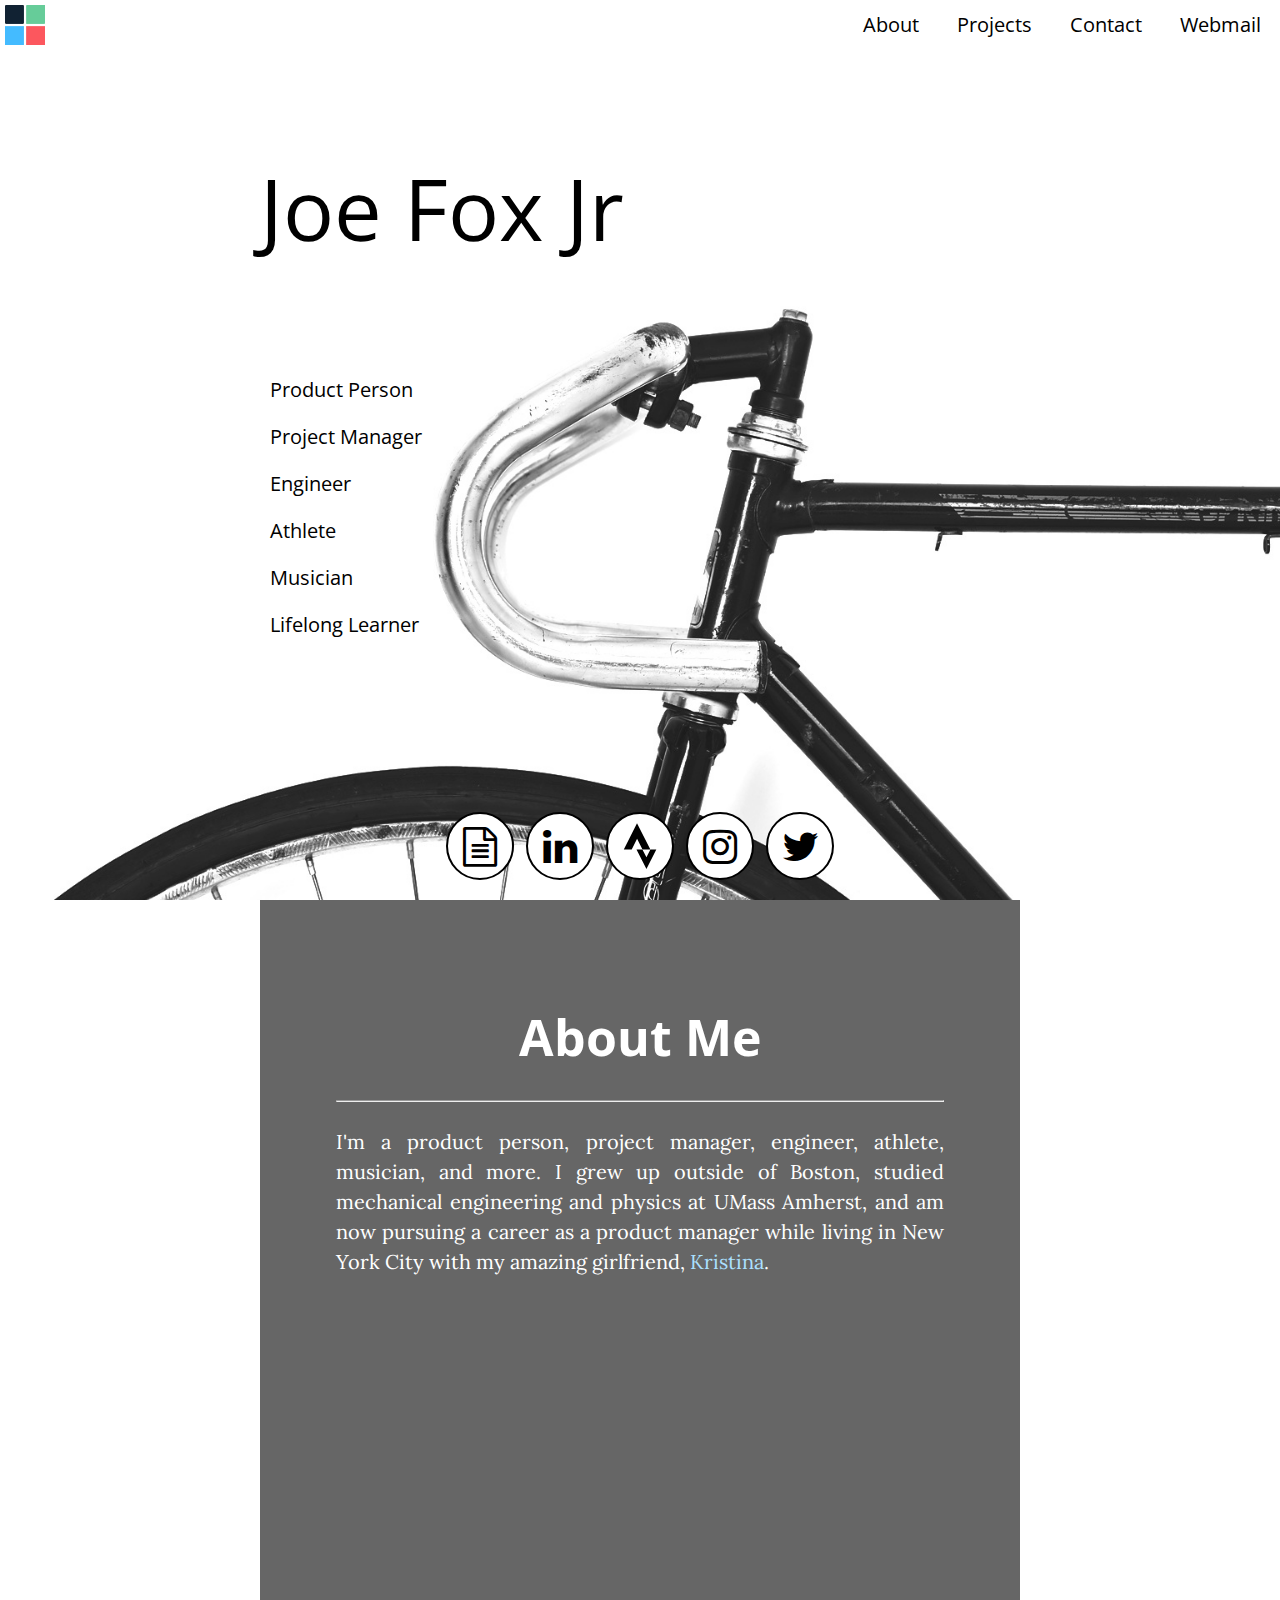
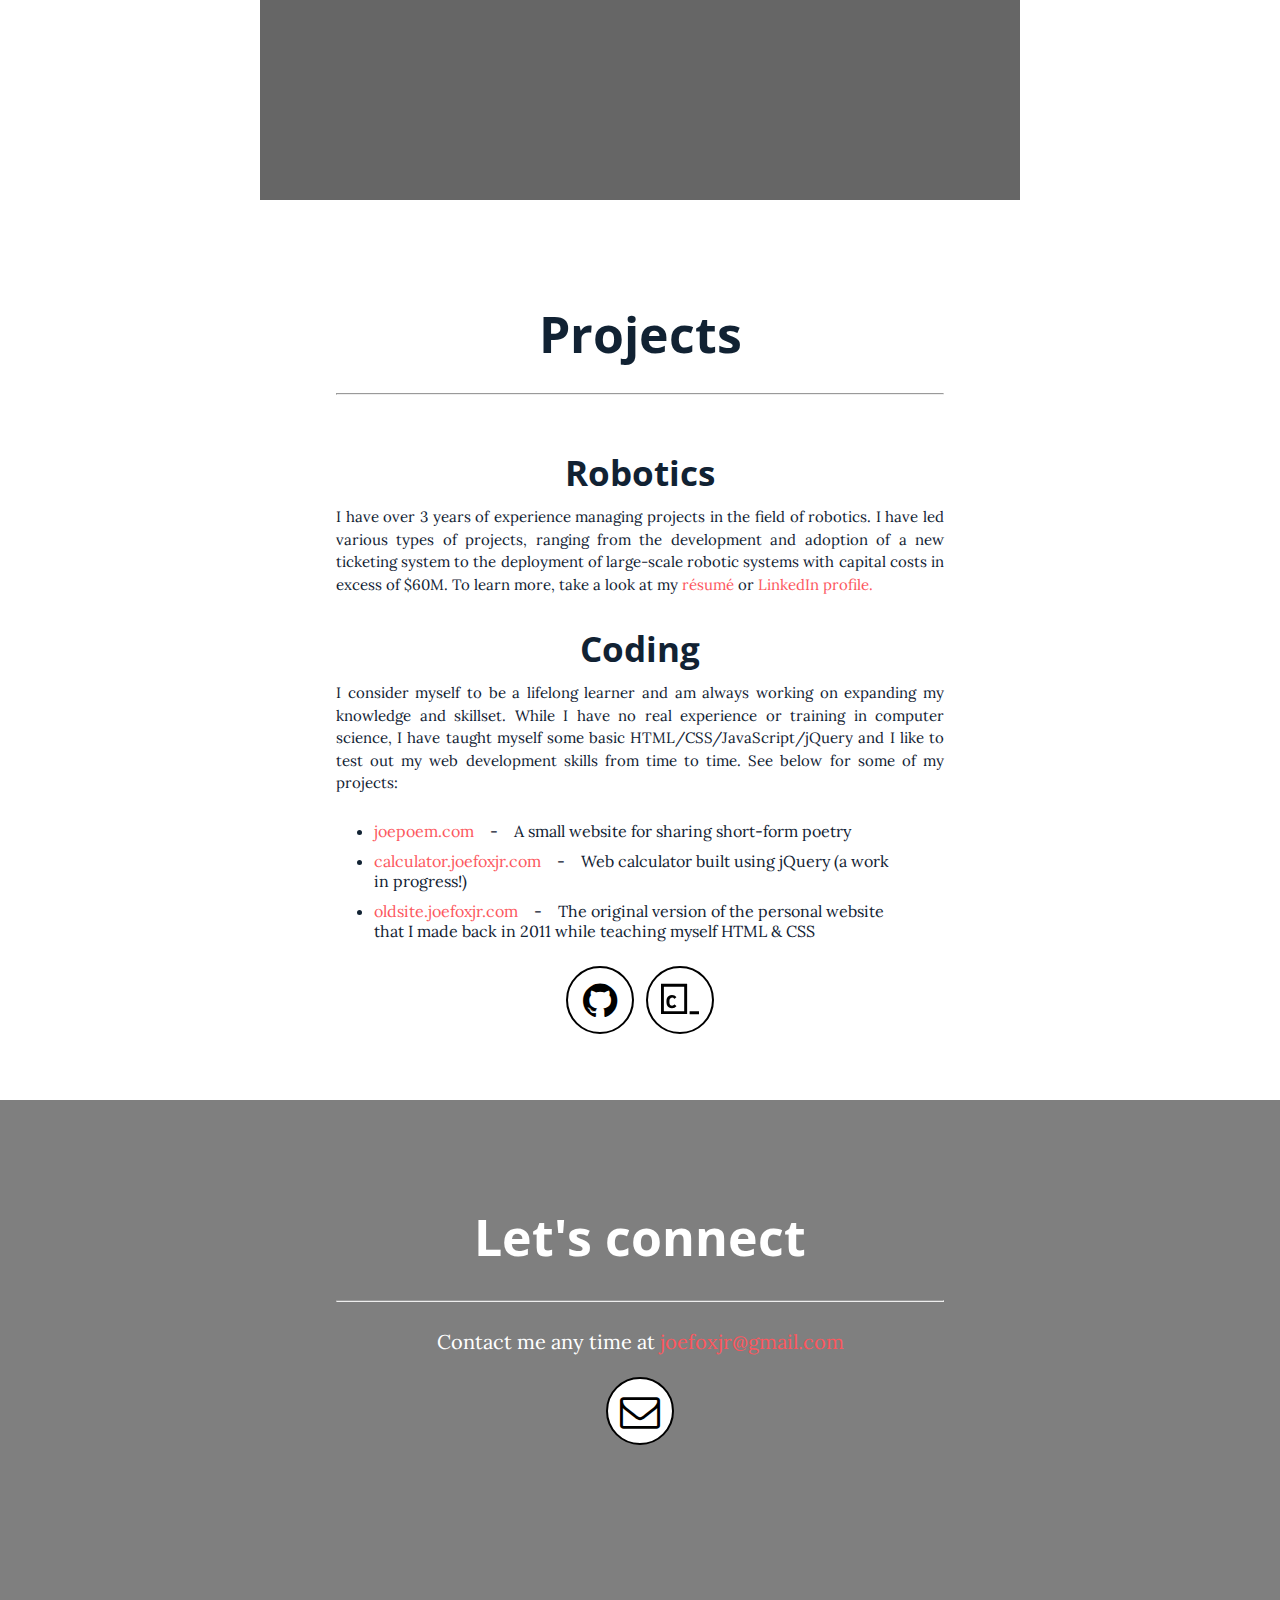
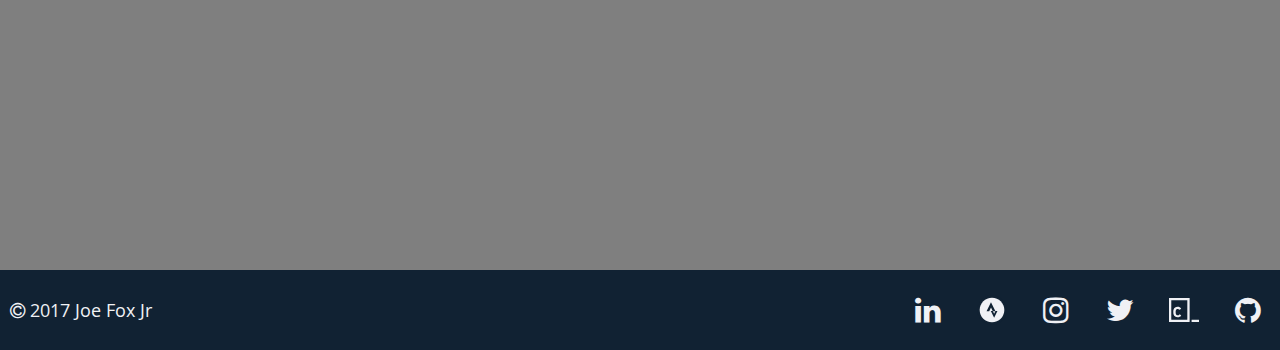
<file: index.html>
<!doctype html>
<html lang="en">
  <head>
    <meta charset="utf-8">
    <meta http-equiv="X-UA-Compatible" content="IE=edge">
    <meta name="viewport" content="width=device-width, initial-scale=1">
    <meta name="description" content="The personal website of Joe Fox Jr.">
    <meta name="author" content="Joe Fox Jr. <joefoxjr@gmail.com>">

    <title>Joe Fox Jr.</title>

    <!-- Favicon -->
    <link rel="icon" type="image/x-icon" href="img/favicon1.ico">

    <!-- Fonts -->
    <link href="https://fonts.googleapis.com/css?family=Lora|Open+Sans+Condensed:300|Raleway" rel="stylesheet">
    <link rel="stylesheet" href="https://maxcdn.bootstrapcdn.com/font-awesome/4.7.0/css/font-awesome.min.css">

    <!-- CSS -->
    <link rel="stylesheet" href="css/main.css">

  </head>

  <body>
    <div id="top"></div>

    <div id="top-nav-bar">
      <div id-"top-nav-bar-left">
        <a href="#top"><div id="top-nav-bar-home-button"></div></a>
      </div>

      <div id="top-nav-bar-right">
        <div id="top-nav-bar-dropdown">
          <div class="top-nav-bar-item" id="top-nav-bar-dropdown-button"><i class="fa fa-bars" aria-hidden="true"></i></div>
          <div class="top-nav-bar-dropdown-content">
            <a href="#about"><span>&nbsp;&nbsp;About</span></a>
            <a href="#projects"><span>&nbsp;&nbsp;Projects</span></a>
            <a href="#contact"><span>&nbsp;&nbsp;Contact</span></a>
            <a href="http://webmail.joefoxjr.com" target="_blank"><span>&nbsp;&nbsp;Webmail</span></a>
          </div>
        </div>
        <a href="http://webmail.joefoxjr.com" target="_blank"><div class="top-nav-bar-item"><div class="hover-bar"></div>Webmail</div></a>
        <a href="#contact"><div class="top-nav-bar-item"><div class="hover-bar"></div>Contact</div></a>
        <a href="#projects"><div class="top-nav-bar-item"><div class="hover-bar"></div>Projects</div></a>
        <a href="#about"><div class="top-nav-bar-item"><div class="hover-bar"></div>About</div></a>
      </div>
    </div>

    <div id="main-title" class="panel">
      <div id="main-title-header">Joe Fox Jr</div><br/>
      <div id="main-title-description">
        <p>Product Person <span class="hidden">&nbsp;&nbsp;<i class="fa fa-laptop hidden" aria-hidden="true"></i>&nbsp;</span></p>
        <p>Project Manager <span class="hidden">&nbsp;&nbsp;<i class="fa fa-line-chart hidden" aria-hidden="true"></i>&nbsp;</span></p>
        <p>Engineer <span class="hidden">&nbsp;&nbsp;<i class="fa fa-wrench" aria-hidden="true"></i>&nbsp;</span></p>
        <p>Athlete <span class="hidden">&nbsp;&nbsp;<i class="fa fa-bicycle hidden" aria-hidden="true"></i>&nbsp;</span></p>
        <p>Musician <span class="hidden">&nbsp;&nbsp;<i class="fa fa-music hidden" aria-hidden="true"></i>&nbsp;</span></p>
        <p>Lifelong Learner <span class="hidden">&nbsp;&nbsp;<i class="fa fa-book hidden" aria-hidden="true"></i>&nbsp;</span></p>
      </div>

      <div id="top-link-bar">
        <div class="link-bar-item-hover-text link-bar-hover-resume hidden">R&eacute;sum&eacute;</div>
        <div class="link-bar-item-hover-text link-bar-hover-linkedin hidden">LinkedIn</div>
        <div class="link-bar-item-hover-text link-bar-hover-strava hidden">Strava</div>
        <div class="link-bar-item-hover-text link-bar-hover-instagram hidden">Instagram</div>
        <div class="link-bar-item-hover-text link-bar-hover-twitter hidden">Twitter</div>

        <a href="files/Fox_Resume_Feb_2017.pdf" title="R&eacute;sum&eacute;" target="_blank" class="link-bar-item link-bar-resume"><i class="fa fa-file-text-o" aria-hidden="true"></i></a>
        <a href="https://www.linkedin.com/in/joefoxjr/" title="LinkedIn" target="_blank" class="link-bar-item link-bar-linkedin"><i class="fa fa-linkedin" aria-hidden="true"></i></a>
        <a href="https://www.strava.com/athletes/15705098" title="Strava" target="_blank" class="link-bar-item link-bar-strava"></a>
        <a href="https://www.instagram.com/joefoxjr/" title="Instagram" target="_blank" class="link-bar-item link-bar-instagram"><i class="fa fa-instagram" aria-hidden="true"></i></a>
        <a href="https://twitter.com/joe_fox_jr" title="Twitter" target="_blank" class="link-bar-item link-bar-twitter"><i class="fa fa-twitter" aria-hidden="true"></i></a>
      </div>
    </div>

    <div id="about" class="panel">
      <div class="panel-contents">
        <div class="panel-title">&nbsp;&nbsp;About Me&nbsp;&nbsp;<hr></div>
        <p>I'm a product person, project manager, engineer, athlete, musician, and more.  I grew up outside of Boston, studied mechanical engineering and physics at UMass Amherst, and am now pursuing a career as a product manager while living in New York City with my amazing girlfriend, <a href="https://www.med.nyu.edu/sackler/mdphd-program/mstp-trainees/kristina-boguslawski" target="_blank" class="underline hover-blue">Kristina</a>.</p>
      </div>
    </div>

    <div id="projects" class="panel">
      <div class="panel-contents">
        <div class="panel-title">&nbsp;&nbsp;Projects&nbsp;&nbsp;<hr></div>
        <h2>Robotics</h2>
        <p>I have over 3 years of experience managing projects in the field of robotics.  I have led various types of projects, ranging from the development and adoption of a new ticketing system to the deployment of large-scale robotic systems with capital costs in excess of $60M.  To learn more, take a look at my <a href="files/Fox_Resume_Feb_2017.pdf" target="_blank" class="underline hover-pink">r&eacute;sum&eacute;</a> or <a href="https://www.linkedin.com/in/joefoxjr/" target="_blank" class="underline hover-pink">LinkedIn profile.</a></p>
        <h2>Coding</h2>
        <p>I consider myself to be a lifelong learner and am always working on expanding my knowledge and skillset.  While I have no real experience or training in computer science, I have taught myself some basic HTML/CSS/JavaScript/jQuery and I like to test out my web development skills from time to time.  See below for some of my projects: </p>

        <ul>
          <li>
            <a href="http://joepoem.com" target="_blank" class="underline hover-pink">joepoem.com</a> &nbsp;&nbsp; - &nbsp;&nbsp; A small website for sharing short-form poetry
          </li>
          <li>
            <a href="http://calculator.joefoxjr.com" target="_blank" class="underline hover-pink">calculator.joefoxjr.com</a> &nbsp;&nbsp; - &nbsp;&nbsp; Web calculator built using jQuery (a work in progress!)
          </li>
          <li>
            <a href="http://oldsite.joefoxjr.com" target="_blank" class="underline hover-pink">oldsite.joefoxjr.com</a> &nbsp;&nbsp; - &nbsp;&nbsp; The original version of the personal website that I made back in 2011 while teaching myself HTML &amp; CSS
          </li>
        </ul>

        <div class="link-bar-projects">
          <a href="https://github.com/JoeFoxJr" title="GitHub" target="_blank" class="link-bar-item link-bar-github"><i class="fa fa-github" aria-hidden="true"></i></a>
          <a href="https://www.codecademy.com/JoeFoxJr" title="Codecademy" target="_blank" class="link-bar-item link-bar-codecademy"></a>

          <div class="link-bar-item-hover-text link-bar-hover-github hidden">GitHub</div>
          <div class="link-bar-item-hover-text link-bar-hover-codecademy hidden">CodeCademy</div>
        </div>
      </div>
    </div>

    <div id="contact" class="panel">
      <div class="panel-contents">
        <div class="panel-title">&nbsp;&nbsp;Let's connect&nbsp;&nbsp;<hr></div>
        <p>Contact me any time at <a href="mailto:joefoxjr@gmail.com" class="underline hover-pink">joefoxjr@gmail.com</a></p>
        <div class="link-bar1">
          <a href="mailto:joefoxjr@gmail.com" title="Email" class="link-bar-item link-bar-email"><i class="fa fa-envelope-o" aria-hidden="true"></i></a>
          <div class="link-bar-item-hover-text link-bar-hover-email hidden">Email Me</div>
        </div>
      </div>
    </div>

    <div id="footer">
      <div id="footer-left">
        <i class="fa fa-copyright" aria-hidden="true"></i> 2017 Joe Fox Jr
      </div>
      <div id="footer-right">
        <a href="https://github.com/JoeFoxJr" title="GitHub" target="_blank" class="footer-item" id="footer-github"><i class="fa fa-github" aria-hidden="true"></i></a>
        <a href="https://www.codecademy.com/JoeFoxJr" title="Codecademy" target="_blank"><div class="footer-item" id="footer-codecademy"></div></a>
        <a href="https://twitter.com/joe_fox_jr" title="Twitter" target="_blank" class="footer-item" id="footer-twitter"><i class="fa fa-twitter" aria-hidden="true"></i></a>
        <a href="https://www.instagram.com/joefoxjr/" title="Instagram" target="_blank" class="footer-item" id="footer-instagram"><i class="fa fa-instagram" aria-hidden="true"></i></a>
        <a href="https://www.strava.com/athletes/15705098" title="Strava" target="_blank"><div class="footer-item" id="footer-strava"></div></a>
        <a href="https://www.linkedin.com/in/joefoxjr/" title="LinkedIn" target="_blank" class="footer-item" id="footer-linkedin"><i class="fa fa-linkedin" aria-hidden="true"></i></a>
      </div>
    </div>


    <!-- JavaScript -->
    <script src="https://ajax.googleapis.com/ajax/libs/jquery/3.1.1/jquery.min.js"></script>
    <script src="js/main.js"></script>

    <!-- Google Analytics -->
    <script>
      (function(i,s,o,g,r,a,m){i['GoogleAnalyticsObject']=r;i[r]=i[r]||function(){
      (i[r].q=i[r].q||[]).push(arguments)},i[r].l=1*new Date();a=s.createElement(o),
      m=s.getElementsByTagName(o)[0];a.async=1;a.src=g;m.parentNode.insertBefore(a,m)
      })(window,document,'script','https://www.google-analytics.com/analytics.js','ga');

      ga('create', 'UA-92820452-1', 'auto');
      ga('send', 'pageview');

    </script>
  </body>
</html>
</file>
<file: css/main.css>
/* Colors (http://flatcolors.net/palette/783-flatwork)
 - Grey: #F0F1F5
 - Dark blue: #112233
 - Green: #66CC99
 - Light blue: #44BBFF
 - Pink: #FC575E
*/

/* Reference fonts:
  font-family: 'Open Sans Condensed', sans-serif;
  font-family: 'Lora', serif;
  font-family: 'Raleway', sans-serif; (not used yet)
*/


/* ********** body ********** */
body {
  font-family: 'Open Sans Condensed', sans-serif;
  color: black;
  margin: 0px;
  padding: 0px;
  -webkit-font-smoothing:antialiased;
  text-shadow:1px 1px 1px rgba(0,0,0,.004)
}

a {
  text-decoration: none;
  color: inherit;
}

/*a.underline {
  text-decoration: underline;
}*/

a.hover-blue {
  color: #ABE0FF; /* made this two steps lighter */
  transition: all 0.3s ease;
}
a.hover-blue:hover {
  color: #44BBFF;
}

a.hover-pink {
  color: #FC575E;
  transition: all 0.3s ease;
}
a.hover-pink:hover {
  color: #FD8F94;
}

hr {
    display: block;
    margin-top: 0.5em;
    margin-bottom: 0.5em;
    margin-left: 10%;
    margin-right: 10%;
    border-width: 1px;
}

.hidden {
  display: none !important;
}

#top {
  display: none;
}


/* ********** top nav bar ********** */
#top-nav-bar {
  width:100%;
  height: 50px;
  position: fixed;
  top: 0;
  line-height: 50px;
  text-align: center;
  z-index: 100;
  background-color: white;

  transition: all 1s ease;
}

#top-nav-bar-home-button {
  display: inline-block;
  float: left;
  height: 40px;
  width: 40px;
  margin-left: 5px;
  margin-top: 5px;
  background-image: url('../img/favicon2hd.ico');
  background-size: cover;
  background-repeat: no-repeat;
  background-position: center center;
}

.top-nav-bar-item {
  display: inline-block;
  position: relative;
  float: right;
  font-size: 20px;
  padding-left: 15px;
  padding-right: 15px;
  margin-left: 4px;
  margin-right: 4px;
}

.top-nav-bar-item .hover-bar {
  display: none;
  position: absolute;
  top: 0px;
  left: 0px;
  height: 5px;
  width: 100%;
}
.top-nav-bar-item:hover .hover-bar {
  display: inline-block;
  background-color: #66CC99;
}

.top-nav-bar-dropdown-content a:hover {
  color: #66CC99;
}


#top-nav-bar.scrolled-title {
  background-color: #66CC99;
  color: white;
}
#top-nav-bar.scrolled-title .top-nav-bar-dropdown-content a:hover, #top-nav-bar.scrolled-title * * .top-nav-bar-item:hover .hover-bar {
  background-color: white;
  color: #66CC99;
}


#top-nav-bar.scrolled-about {
  background-color: #44BBFF;
  color: white;
}
#top-nav-bar.scrolled-about .top-nav-bar-dropdown-content a:hover, #top-nav-bar.scrolled-about * * .top-nav-bar-item:hover .hover-bar {
  background-color: white;
  color: #44BBFF;
}


#top-nav-bar.scrolled-projects {
  background-color: #FC575E;
  color: white;
}
#top-nav-bar.scrolled-projects .top-nav-bar-dropdown-content a:hover, #top-nav-bar.scrolled-projects * * .top-nav-bar-item:hover .hover-bar {
  background-color: white;
  color: #FC575E;
}


#top-nav-bar.scrolled-contact {
  background-color: #112233;
  color: #F0F1F5;
}
#top-nav-bar.scrolled-contact .top-nav-bar-dropdown-content a:hover, #top-nav-bar.scrolled-contact * * .top-nav-bar-item:hover .hover-bar {
  background-color: white;
  color: #112233;
}


#top-nav-bar-left {
  display: inline-block;
  float: left;
}

#top-nav-bar-right {
  display: inline-block;
  float: right;
  background: inherit;
  color: inherit;
}

#top-nav-bar-dropdown-button {
  display: none;
}

.top-nav-bar-dropdown-content {
  display: none;
}

.top-nav-bar-dropdown-content a {
  display: block;
  padding-right: 20px;
  line-height: 30px;
  text-align: right;
  border-bottom: 2px solid;
}

#top-nav-bar-dropdown:hover .top-nav-bar-dropdown-content {
  display: block;
}


/* ********** main title ********** */
#main-title {
  padding-top: 0px;
  background-image: url('../img/backgrounds/bike-handlebars.jpg');
  background-repeat: no-repeat;
  background-size: cover;
  background-position: center center;
  background-attachment: fixed;
  text-align: center;
  padding-bottom: 00px;
  height: 100vh;
  min-height: 650px;
  position: relative;*/
}

#main-title-header {
  font-size: 85px;
  display: inline-block;
  margin-top: 150px;
  margin-bottom: 40px;
  padding-left: 10px;
  padding-right: 10px;

  text-align: left;
  width: 100vw;
  max-width: 760px;
}

#main-title-description {
  display: inline-block;
  margin-top: 50px;
  margin-bottom: 50px;
  padding-left: 10px;
  padding-right: 10px;
  text-align: left;
  width: 100vw;
  max-width: 760px;
}

#main-title-description p {
  display: table;
  border-radius: 14px;
  font-size: 20px;
  padding-left: 10px;
  padding-right: 10px;
  cursor: default;
}

#main-title-description p .hidden {
  color: white;
  display: none;
}

#main-title-description p:hover {
  color: white;
  background-color: #66CC99;
/*  background-color: #44BBFF;; /* For browsers that do not support gradients */
/*  background: -webkit-linear-gradient(left, #44BBFF , #80d0ff); /* For Safari 5.1 to 6.0 */
/*  background: -o-linear-gradient(right, #44BBFF, #80d0ff); /* For Opera 11.1 to 12.0 */
/*  background: -moz-linear-gradient(right, #44BBFF, #80d0ff); /* For Firefox 3.6 to 15 */
/*  background: linear-gradient(to right, #44BBFF , #80d0ff); /* Standard syntax */
}

#main-title-description p:hover .hidden {
  display: inline-block !important;
}


/* ********** link bars ********** */
#top-link-bar {
  margin-left: auto;
  margin-right: auto;
  text-align: center;
  position: absolute;
  bottom: 0px;
  left: 0;
  right: 0;
  color: black;
  pointer-events: none;
}

.link-bar-item {
  display: inline-block;
  margin-top: 20px;
  margin-bottom: 20px;
  margin-left: 4px;
  margin-right: 4px;
  width: 64px;
  font-size: 40px;
  line-height: 64px;
  border-radius: 50%;
  background-color: white;
  color: black;
  border: 2px solid;
  pointer-events: auto;
}

.link-bar-item-hover-text {
  display: block;
  width: 200px;
  height: 28px;
  font-size: 20px;
  font-weight: bold;
  letter-spacing: 4px;
  margin-right: auto;
  margin-left: auto;
  border: 2px solid;
  border-radius: 14px;
  position: relative;
  top: 40px;
  pointer-events: none;
}

#projects .link-bar-item-hover-text, #contact .link-bar-item-hover-text {
  top: 0px;
}

.link-bar-item:hover .link-bar-item-hover-text {
  display: inline-block;
}

.link-bar-resume:hover, .link-bar-hover-resume {
  background-color: #66CC99;
  color: white;
  border-color: transparent;
}

.link-bar-strava {
  height: 64px;
  width: 64px;
  position: relative;
  top: 39px;
  background-repeat: no-repeat;
  background-image: url('../img/brand-icons/svg/strava-icon-black-on-white.svg');
  background-size: 140%;
  background-position: center center;
}

.link-bar-strava:hover {
  background-image: url('../img/brand-icons/svg/strava-icon-white-on-orange.svg');
  border: 2px solid transparent;
}

.link-bar-hover-strava {
  background-color: #fc4c02;
  color: white;
  border: 2px solid transparent;
}

.link-bar-linkedin:hover, .link-bar-hover-linkedin {
  background-color: #0077b5;
  color: white;
  border-color: transparent;
}

.link-bar-instagram:hover, .link-bar-hover-instagram {
  background-color: #e1306c;
  color: white;
  border-color: transparent;
}

.link-bar-twitter:hover, .link-bar-hover-twitter {
  background-color: #1da1f2;
  color: white;
  border-color: transparent;
}

.link-bar-github:hover, .link-bar-hover-github {
  background-color: #4078c0;
  color: white;
  border-color: transparent;
}

.link-bar-codecademy {
  height: 64px;
  width: 64px;
  position: relative;
  top: 39px;
  background-repeat: no-repeat;
  background-image: url('../img/brand-icons/svg/codecademy-icon-black.svg');
  background-size: 60%;
  background-position: center center;
}

.link-bar-codecademy:hover {
  background-image: url('../img/brand-icons/svg/codecademy-icon-white.svg');
  border-color: #34B3A0;
  background-color: #34B3A0;
  border-color: transparent;
}

.link-bar-hover-codecademy {
  background-color: #34B3A0;
  color: white;
  border: 2px solid transparent;
}

.link-bar-email:hover , .link-bar-hover-email {
  background-color: #FC575E;
  color: white;
  border-color: transparent;
}

.link-bar-projects {
  position: relative;
  bottom: 50px;
  pointer-events: none;
}

/* ********** panels ********** */
.panel {
  text-align: center;
}

.panel-title {
  display: block;
  font-size: 50px;
  font-weight: bold;
  width: 100vw;
  max-width: 760px;
  margin-left: auto;
  margin-right: auto;
  padding-top: 100px;
}

.panel-contents {
  display: block;
  width: 100vw;
  max-width: 760px;
  height: 100%;
  margin-left: auto;
  margin-right: auto;
  position: relative;
}

.panel-contents p {
  font-size: 20px;
  font-family: 'Lora', serif;
  text-align: justify;
  margin-left: 10%;
  margin-right: 10%;
  margin-top: 0;
  margin-bottom: 0;
}

.panel-contents h2 {
  font-size: 35px;
  margin-bottom: 10px;
}

#about {
  background-image: url('../img/backgrounds/headshot-seattle-dec2016.jpg');
  background-repeat: no-repeat;
  background-size: cover;
  background-position: center center;
  background-attachment: fixed;
  text-align: center;
  height: 100vh;
  min-height: 600px;
  color: white;
  line-height: 1.5;
}

#about .panel-contents {
  color: white;
  background-color:rgba(0,0,0,0.6);
}

#projects {
  background-image: url('../img/backgrounds/mac-laptop2-small.jpg');
  background-repeat: no-repeat;
  background-size: cover;
  background-position: center center;
  background-attachment: fixed;
  height: 100vh;
  min-height: 900px;
  color: #112233;
}

#projects .panel-contents {
  background-color:rgba(255,255,255,0.8);
}

#projects h2 {
  display: inline-block;
}

#projects p {
  display: inline-block;
  line-height: 1.5;
  font-size: 15px;
}

#projects ul {
  text-align: left;
  padding-left: 15%;
  padding-right: 15%;
  font-family: 'Lora', serif;
}

#projects ul li {
  padding-top: 10px;
}

#contact {
  background-image: url('../img/backgrounds/mailboxes-small.jpg');
  background-repeat: no-repeat;
  background-size: cover;
  background-position: center center;
  background-attachment: fixed;
  text-align: center;
  height: calc(100vh - 130px);;
  min-height: 600px;
  color: white;
  line-height: 1.5;
}

#contact .panel-contents {
  width: 100%;
  max-width: none;
  background-color:rgba(0,0,0,0.5);
}

#contact p {
  text-align: center;
}

/* ********** footer ********** */
#footer {
  width: 100%;
  height: 80px;
  background-color: #112233;
  color: #F0F1F5;
  font-size: 18px;
  line-height: 80px;
  text-align: center;
  vertical-align: middle;
}

#footer-left {
  display: inline-block;
  float: left;
  padding-left: 10px;
}

#footer-right {
  display: inline-block;
  float: right;
}

.footer-item {
  display: inline-block;
  float: right;
  margin-left: 4px;
  margin-right: 4px;
  font-size: 30px;
  width: 56px;
}

#footer-strava {
  height: 30px;
  width: 30px;
  margin-top: 25px;
  margin-left: 17px;
  margin-right: 17px;
  background-repeat: no-repeat;
  background-image: url('../img/brand-icons/svg/strava-icon-blue-on-grey.svg');
}

#footer-strava:hover {
  background-image: url('../img/brand-icons/svg/strava-icon-blue-on-orange.svg');
}

#footer-codecademy {
  height: 30px;
  width: 30px;
  margin-top: 25px;
  margin-left: 17px;
  margin-right: 17px;
  background-repeat: no-repeat;
  background-image: url('../img/brand-icons/svg/codecademy-icon-grey.svg');
}

#footer-codecademy:hover {
  background-image: url('../img/brand-icons/svg/codecademy-icon-green.svg');
}

#footer .fa-linkedin:hover {
  color: #0077b5;
}

#footer .fa-instagram:hover {
  color: #e1306c;
}

#footer .fa-twitter:hover {
  color: #1da1f2;
}

#footer .fa-github:hover {
  color: #4078c0;
}

@media all and (max-width: 600px) { /* was 600px, changing to 6000 for testing */

  .top-nav-bar-item {display:none;}
  #top-nav-bar-dropdown-button {display:inline-block;}

  #footer-left {display: none;}

}
</file>
